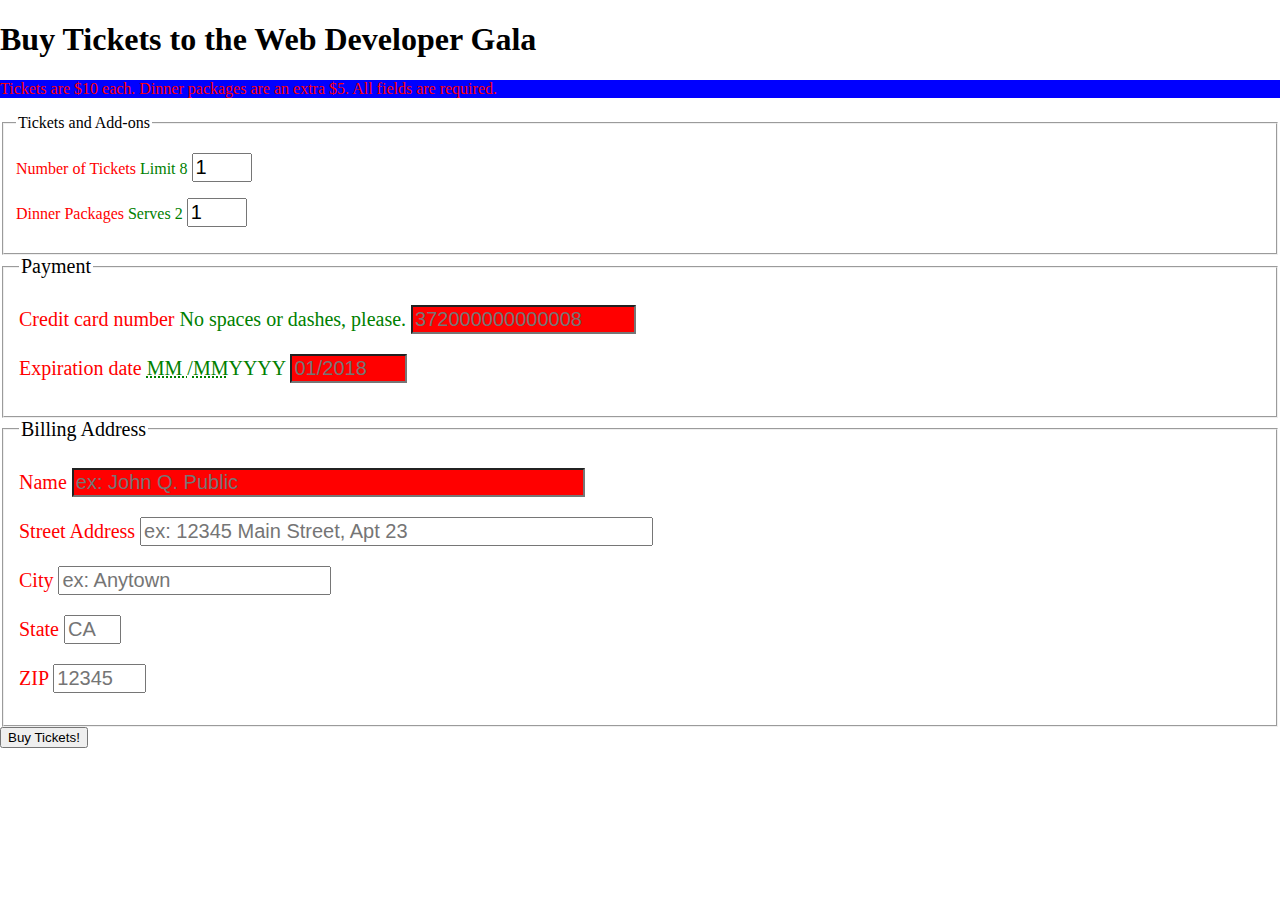
<file: week2/index.html>
<!DOCTYPE html>
<html lang="en">
  <head>
    <meta charset="UTF-8" />
    <meta http-equiv="X-UA-Compatible" content="IE=edge" />
    <meta name="viewport" content="width=device-width, initial-scale=1.0" />
    <title>Document</title>
    <link rel="stylesheet" href="../week2/wk2.css" />
  </head>
  <body>
    <main>
      <form method="GET" action="/processor">
        <h1>Buy Tickets to the Web Developer Gala</h1>
        <p>
          Tickets are $10 each. Dinner packages are an extra $5. All fields are
          required.
        </p>
        <fieldset title="fieldset1">
          <legend>Tickets and Add-ons</legend>
          <p>
            <label for="quantity">Number of Tickets</label>
            <span class="help">Limit 8</span>
            <input
              type="number"
              value="1"
              name="quantity"
              id="quantity"
              step="1"
              min="1"
              max="8"
              required
            />
          </p>
          <p>
            <label for="quantity">Dinner Packages</label>
            <span class="help">Serves 2</span>
            <input
              type="number"
              value="1"
              name="quantity"
              id="quantity"
              step="1"
              min="1"
              max="8"
            />
          </p>
        </fieldset>
        <fieldset title="fieldset2">
          <legend>Payment</legend>
          <p>
            <label for="ccn">Credit card number</label>
            <span class="help">No spaces or dashes, please.</span>
            <input
              type="text"
              id="ccn"
              name="ccn"
              placeholder="372000000000008"
              maxlength="16"
              size="16"
              required
            />
          </p>
          <p>
            <label for="expiration">Expiration date</label>
            <span class="help"
              ><abbr title="Two-digit month">MM </abbr>/<abbr
                title="Four-digit Year"
                >MM</abbr
              >YYYY</span
            >
            <input
              type="text"
              id="expiration"
              name="expiration"
              placeholder="01/2018"
              maxlength="7"
              size="7"
              required
            />
          </p>
        </fieldset>
        <fieldset title="fieldset3">
          <legend>Billing Address</legend>
          <p>
            <label for="name">Name</label>
            <input
              type="text"
              id="name"
              name="name"
              placeholder="ex: John Q. Public"
              size="40"
              required
            />
          </p>
          <p>
            <label for="street_address">Street Address</label>
            <input
              type="text"
              id="name"
              name="name"
              placeholder="ex: 12345 Main Street, Apt 23"
              size="40"
            />
          </p>
          <p>
            <label for="city">City</label>
            <input
              type="text"
              id="city"
              name="city"
              placeholder="ex: Anytown"
            />
          </p>
          <p>
            <label for="state">State</label>
            <input
              type="text"
              id="state"
              name="state"
              placeholder="CA"
              maxlength="2"
              pattern="[A-W]{2}"
              size="2"
            />
          </p>
          <p>
            <label for="zip">ZIP</label>
            <input
              type="text"
              id="zip"
              name="zip"
              placeholder="12345"
              maxlength="5"
              pattern="0-9{5}"
              size="5"
            />
          </p>
        </fieldset>
        <button type="submit">Buy Tickets!</button>
      </form>
    </main>
  </body>
</html>
</file>
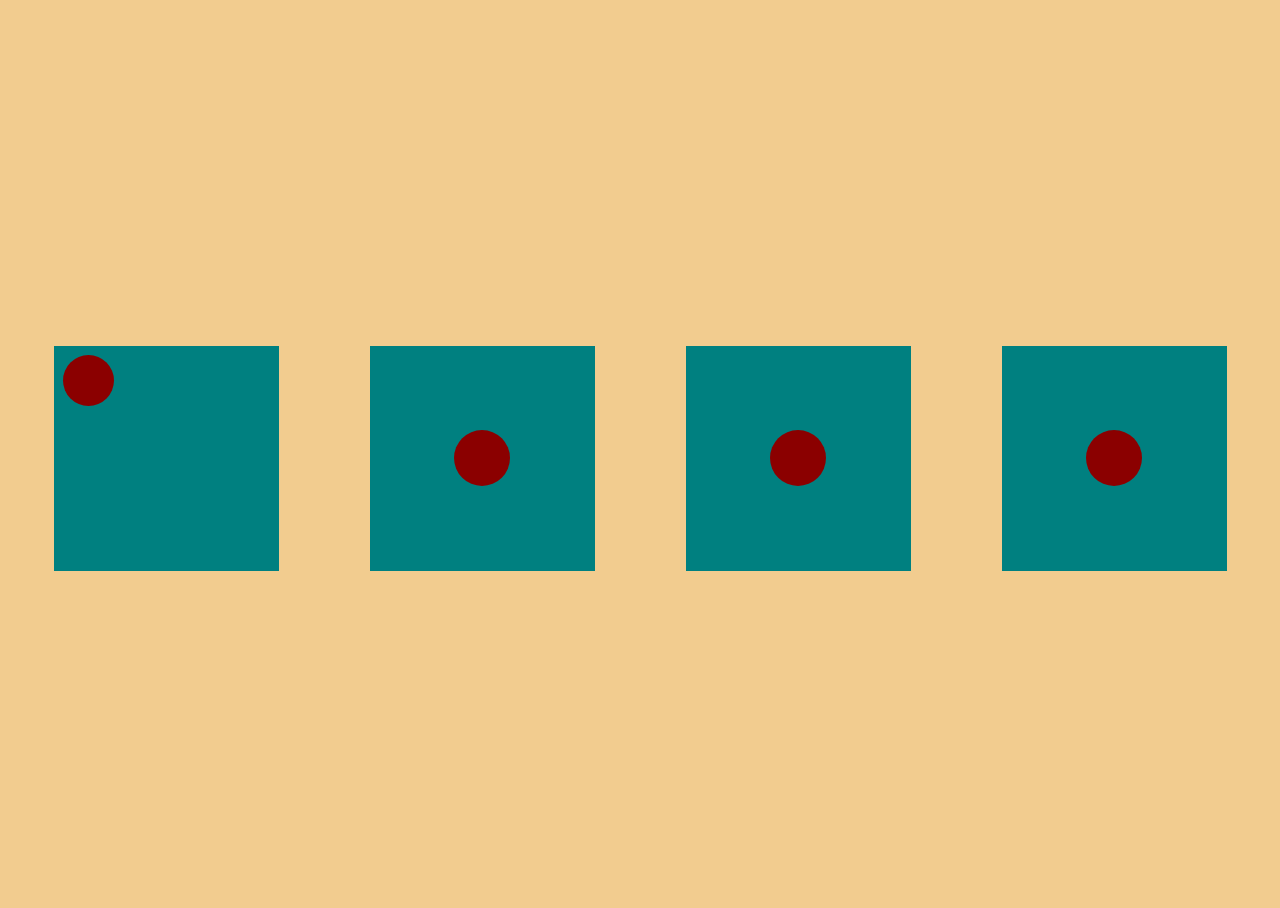
<file: week5/index.html>
<!DOCTYPE html>
<html lang="en">
<head>
    <meta charset="UTF-8">
    <meta http-equiv="X-UA-Compatible" content="IE=edge">
    <meta name="viewport" content="width=device-width, initial-scale=1.0">
    <title>It's a Trap</title>
</head>
<body>
    <div class="container container-one">
        <div class="orbiting-circle"></div></div>
      <div class="container container-two">
        <div class="morphing-circle"></div></div>
      <div class="container container-three">
        <div class="splitting-circle-right"></div><div class="splitting-circle-left"></div>
      </div>
      <div class="container container-four"><div class="beating-circle"></div>



    <style>
        * {
  box-sizing: border-box;
}

html, body {
  height: 100%;
}

.container {
    height: 25vmin;
    width: 25vmin;
    background-color: teal;
}
body {
    display: flex;
    justify-content: space-around;
    align-items: center;
    background-color: #F2CC8F;
}
.container-one {
    padding: 1vmin;
}
          
.orbiting-circle {
    height: 25%;
    width: 25%;
    background-color: darkred;
    border-radius: 50%;
    animation: orbit 3s linear infinite;
}

@keyframes orbit {
    0% { transform: translate(0,0); }
    5% { transform:      translate(0,0); } /* don't change for 5% of the time...pause */
   25% { transform: translate(300%,0%); } /* start moving again */
   30% { transform: translate(300%,0%); } /* pause */
   50% { transform: translate(300%,300%); } /* move */
   55% { transform: translate(300%,300%); }
   75% { transform: translate(0%,300%); }
   80% { transform: translate(0%,300%); }
   100% { transform: translate(0%,0%); }
}

.container-two {
   display: flex;
   justify-content: center;
   align-items: center;
}
      
.morphing-circle {
    height: 25%;
    width: 25%;
    background-color:darkred;	
    border-radius: 50%;
    transition: border-radius .5s ease, 
                background-color .5s ease, 
                transform .5s ease .5s;
    animation: morphing-circle-square 3s linear infinite;	
}

@keyframes morphing-circle-square {
    0% {border-radius: 50%}
    25% { /*(if you don't add both red and circle here it will start changing one or the other before you are ready) */
       border-radius: 50%;
       background-color: darkred;
    }
    50% { /* now change to white square...but don't start rotating yet! */
       border-radius: 0%;
       background-color: white;
       transform: rotate(0deg);
    }
    75% { /* stay a white square, but rotate 90deg */
       border-radius: 0%;
       background-color: white;
       transform: rotate(90deg);   
    }
    100% { /* stay rotated at 90, but change back to a circle */
       border-radius: 50%;
       background-color: darkred;
       transform: rotate(90deg);
    }
}

.container-three {
	display: flex;
	justify-content: center;
	align-items: center;
}
.splitting-circle-left {
    height: 25%;
    width: 12.5%;
    background-color: darkred;
    border-bottom-right-radius: 200% 100%;
    border-top-right-radius: 200% 100%;
    animation: splitleft 3s linear infinite;


}
.splitting-circle-right {
    height: 25%;
    width: 12.5%;
    background-color:darkred;	
    border-bottom-left-radius: 200% 100%;
    border-top-left-radius: 200% 100%;
    animation: splitright 3s linear infinite;
}


@keyframes splitleft {
    0% { transform: translate(0,0); }
    25% { transform: translate(0,0); }
    40% { transform: translate(50%,0); }
    80% { transform: translate(50%,0); }
    100% { transform: translate(0,0); }
}

@keyframes splitright {
    0% { transform: translate(0,0); }
    25% { transform: translate(0,0); }
    40% { transform: translate(-50%,0); }
    80% { transform: translate(-50%,0); }
    100% { transform: translate(0,0); }
}

.container-four {
	display: flex;
	justify-content: center;
	align-items: center;
}
.beating-circle {
    height: 25%;
    width: 25%;
    background-color:darkred;	
    border-radius: 50%;
    animation: beat 3s linear infinite;
}

@keyframes beat{
  15%{transform:scale(1);}
  20%{transform:scale(1.3);}
  23%{transform:scale(1);}
  60%{transform:scale(1);}
  62%{transform:scale(1.3);}
  65%{transform:scale(1);}
  70%{transform:scale(1.3);}
  80%{transform:scale(1);}
}

    </style>
</body>
</html>
</file>
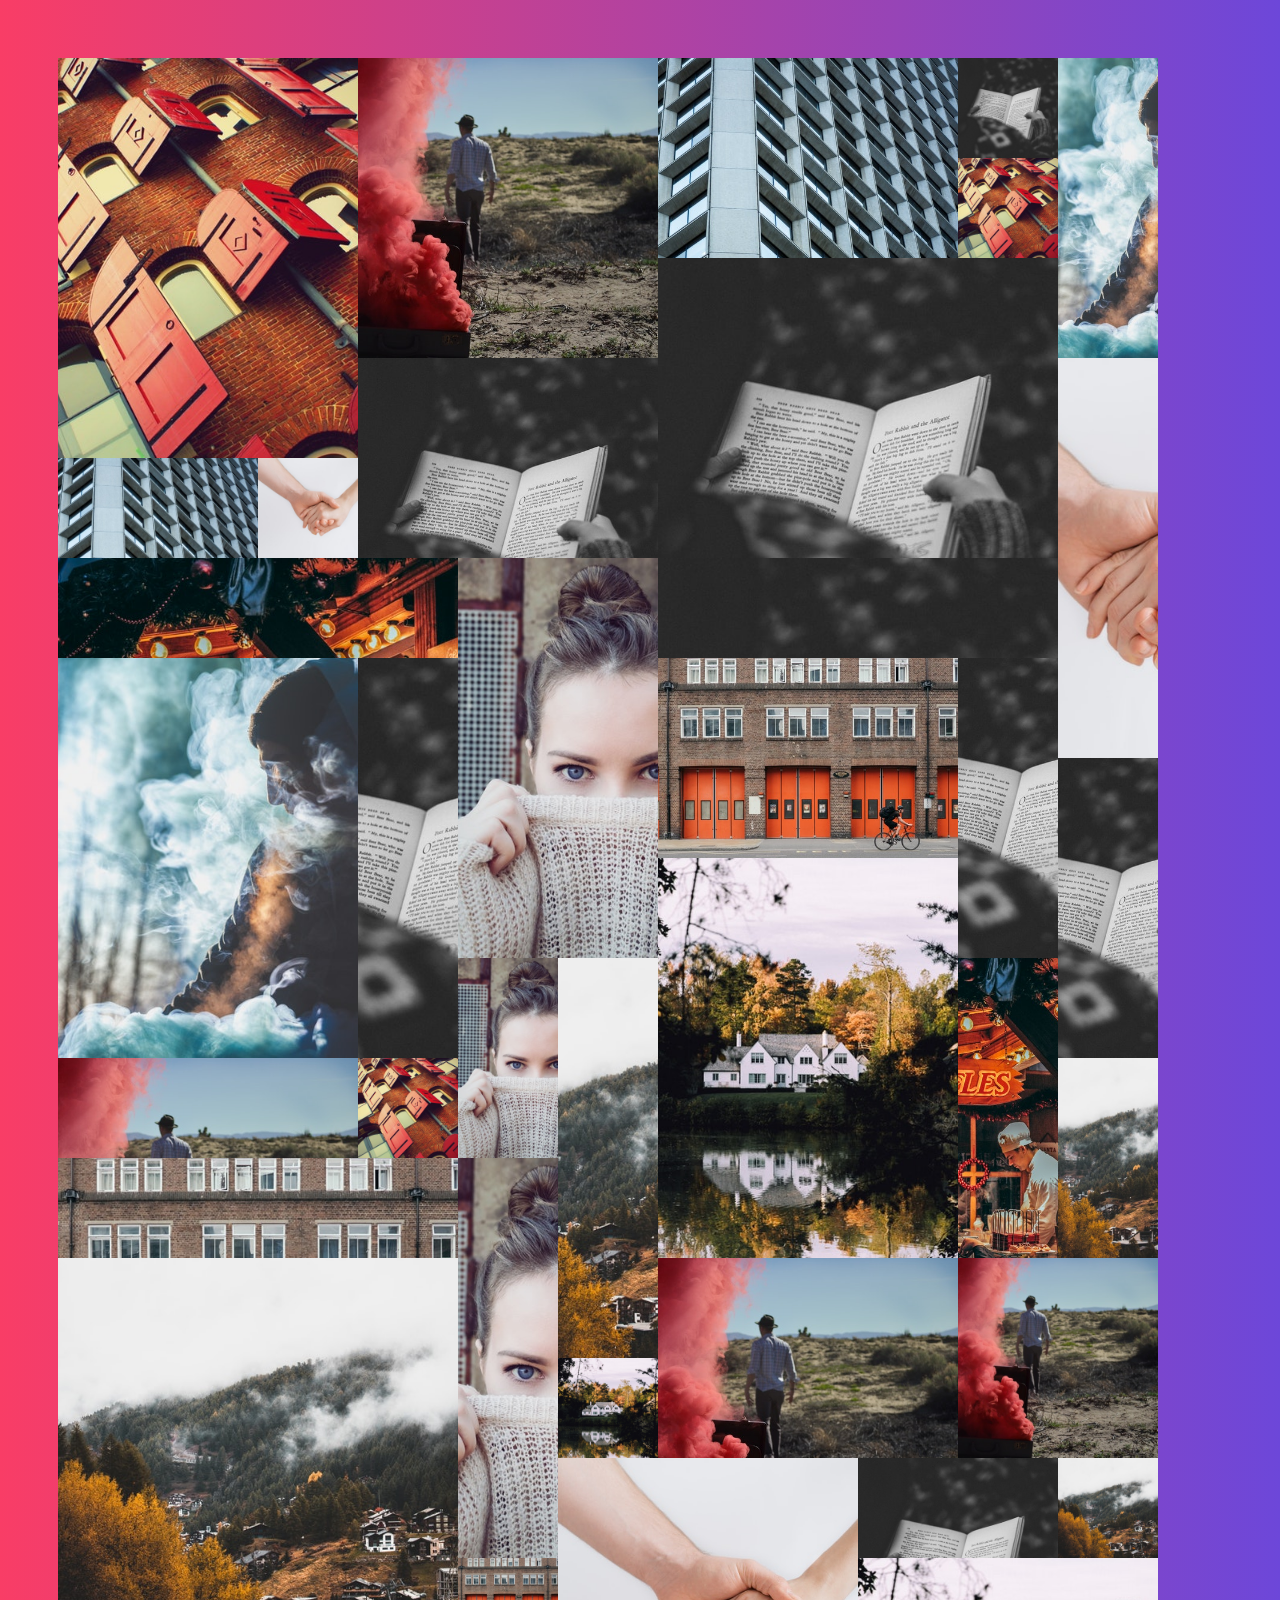
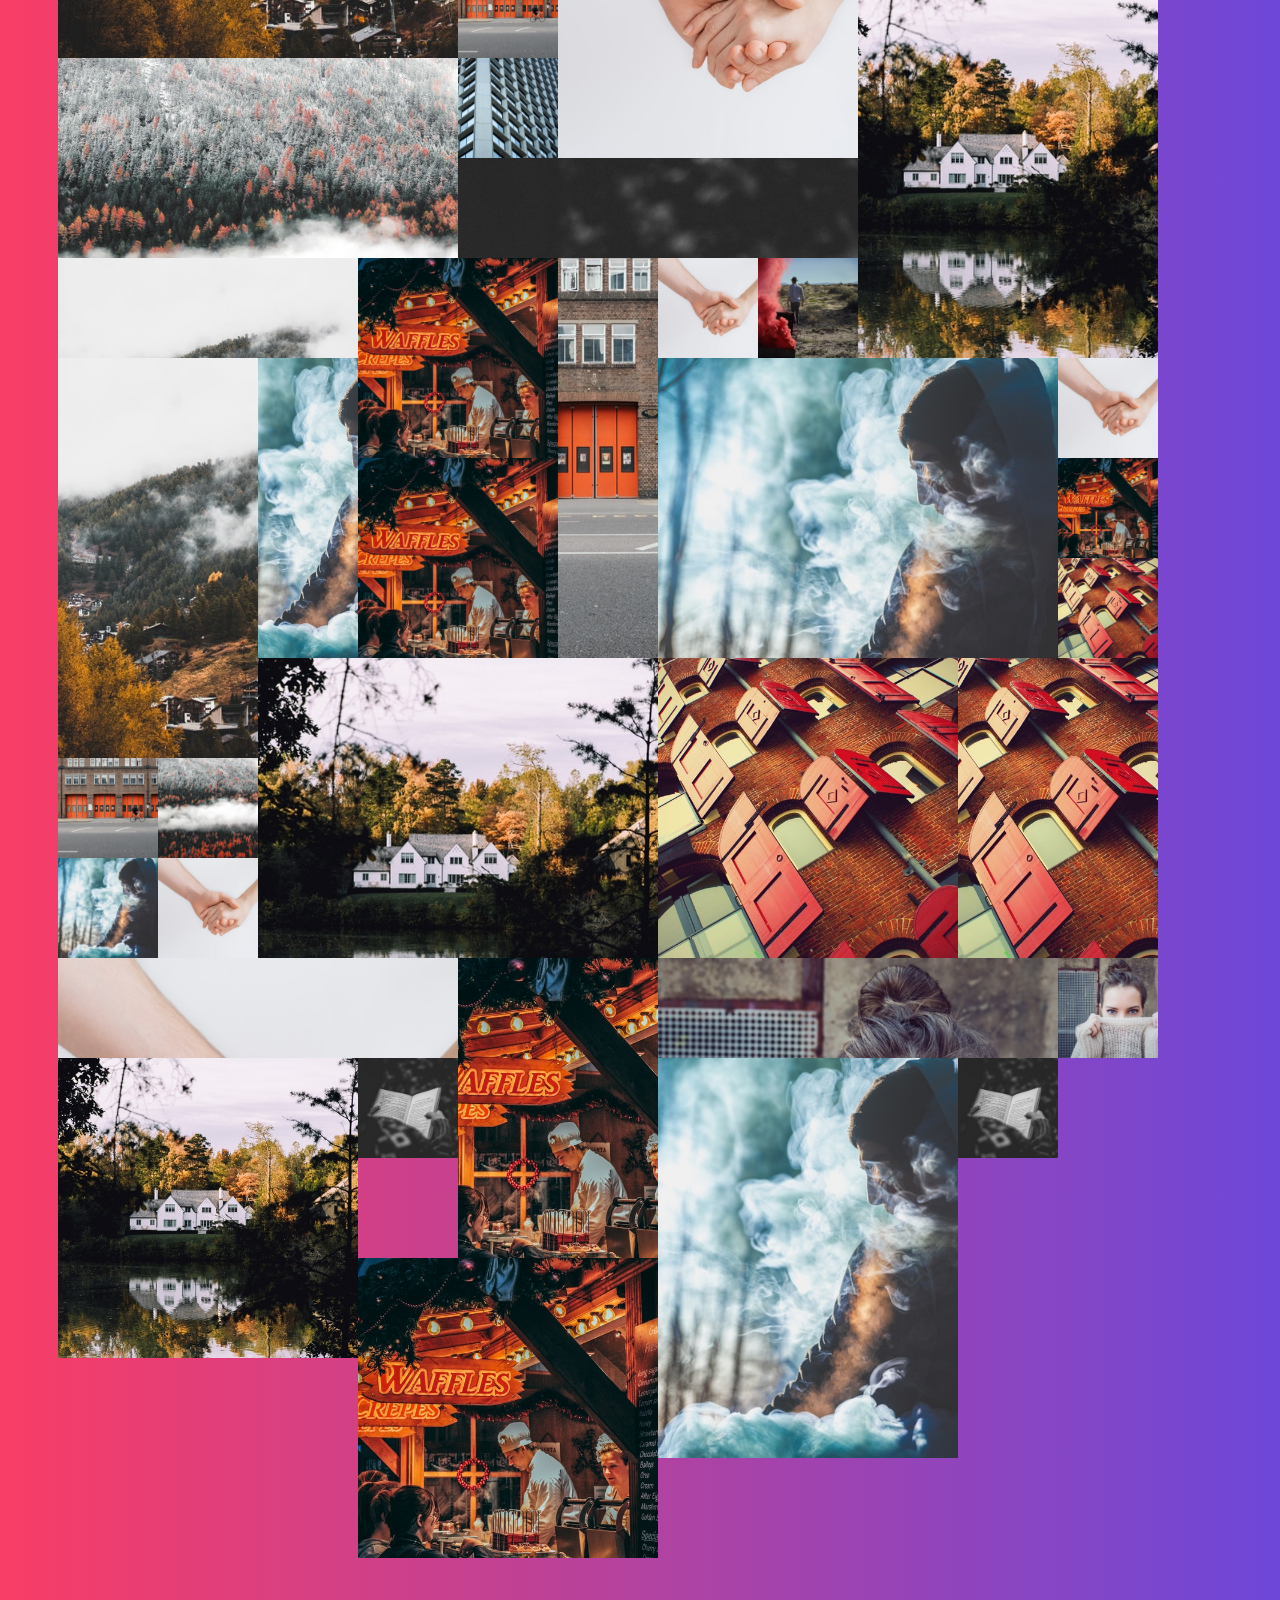
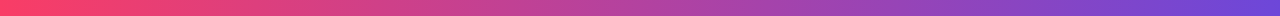
<file: week6/index.html>
<!DOCTYPE html>
<html lang="en">
  <head>
    <meta charset="UTF-8" />
    <meta name="viewport" content="width=device-width, initial-scale=1.0" />
    <meta http-equiv="X-UA-Compatible" content="ie=edge" />
    <title>CSS Grid Image Gallery!</title>
  </head>

  <body>
    <div class="overlay">
      <div class="overlay-inner">
        <button class="close">× Close</button>
        <img />
      </div>
    </div>

    <section class="gallery"></section>

    <style>
      * {
        box-sizing: border-box;
      }

      body {
        padding: 50px;
        font-family: sans-serif;
        background: linear-gradient(to right, #f93d66, #6d47d9);
      }

      h1,
      h2,
      h3,
      h4,
      h5,
      h6 {
        margin: 0 0 5px 0;
      }

      p {
        margin: 0 0 20px 0;
      }

      .close {
        background: none;
        color: black;
        border: 0;
      }

      .gallery {
        display: grid;
        grid-template-columns: repeat(auto-fill, 100px);
        grid-auto-rows: 100px;
        grid-auto-flow: dense;
      }

      .item {
        overflow: hidden;
        display: grid;
        grid-template-columns: 1;
        grid-template-rows: 1;
      }

      .item img {
        grid-column: 1 / -1;
        grid-row: 1 / -1;
        width: 100%;
        height: 100%;
        object-fit: cover;
      }

      .item__overlay {
        grid-column: 1 / -1;
        grid-row: 1 / -1;
        background: #ffc60032;
        position: relative;
        display: grid;
        justify-items: center;
        align-items: center;
        transform: translateY(100%); /* btn goes off the item view */
        transition: all 0.2s;
      }

      .item__overlay button {
        background: none;
        border: 2px solid white;
        color: white;
        text-transform: uppercase;
        background: rgba(0, 0, 0, 0.2);
        padding: 5px;
      }

      .item:hover .item__overlay {
        transform: translateY(0);
      }

      .item.v2 {
        grid-row: span 2;
      }
      .item.v3 {
        grid-row: span 3;
      }
      .item.v4 {
        grid-row: span 4;
      }

      .item.h2 {
        grid-column: span 2;
      }
      .item.h3 {
        grid-column: span 3;
      }
      .item.h4 {
        grid-column: span 4;
      }

      .overlay {
        position: fixed;
        background: rgba(0, 0, 0, 0.7);
        top: 0;
        right: 0;
        bottom: 0;
        left: 0;
        display: none;
        z-index: 2;
      }

      .overlay.open {
        display: grid;
        align-items: center;
        justify-items: center;
      }

      .overlay-inner {
        background: white;
        width: 700px;
        padding: 20px;
      }

      .overlay img {
        width: 100%;
      }
    </style>

    <script>
      const gallery = document.querySelector(".gallery");
      const overlay = document.querySelector(".overlay");
      const overlayImage = overlay.querySelector("img");
      const overlayClose = overlay.querySelector(".close");

      function generateHTML([h, v]) {
        return `
          <div class="item h${h} v${v}">
            <img src="images/${randomNumber(12)}.jpg">
            <div class="item__overlay">
              <button>View →</button>
            </div>
          </div>
        `;
      }

      function randomNumber(limit) {
        return Math.floor(Math.random() * limit) + 1;
      }

      function handleClick(e) {
        const src = e.currentTarget.querySelector("img").src; // grab the src attribute
        overlayImage.src = src; // overlayImage is the empty 'img' on our html
        overlay.classList.add("open");
      }

      function close() {
        overlay.classList.remove("open");
      }

      const digits = Array.from({ length: 50 }, () => [
        randomNumber(4),
        randomNumber(4),
      ]).concat([
        [1, 1],
        [1, 1],
        [1, 1],
        [1, 1],
        [1, 1],
        [1, 1],
        [1, 1],
        [1, 1],
        [1, 1],
        [1, 1],
        [1, 1],
        [1, 1],
        [1, 1],
        [1, 1],
        [1, 1],
        [1, 1],
        [1, 1],
        [1, 1],
      ]);

      const html = digits.map(generateHTML).join("");
      gallery.innerHTML = html;

      const items = document.querySelectorAll(".item");

      items.forEach((item) => item.addEventListener("click", handleClick));

      overlayClose.addEventListener("click", close);
    </script>
  </body>
</html>
</file>
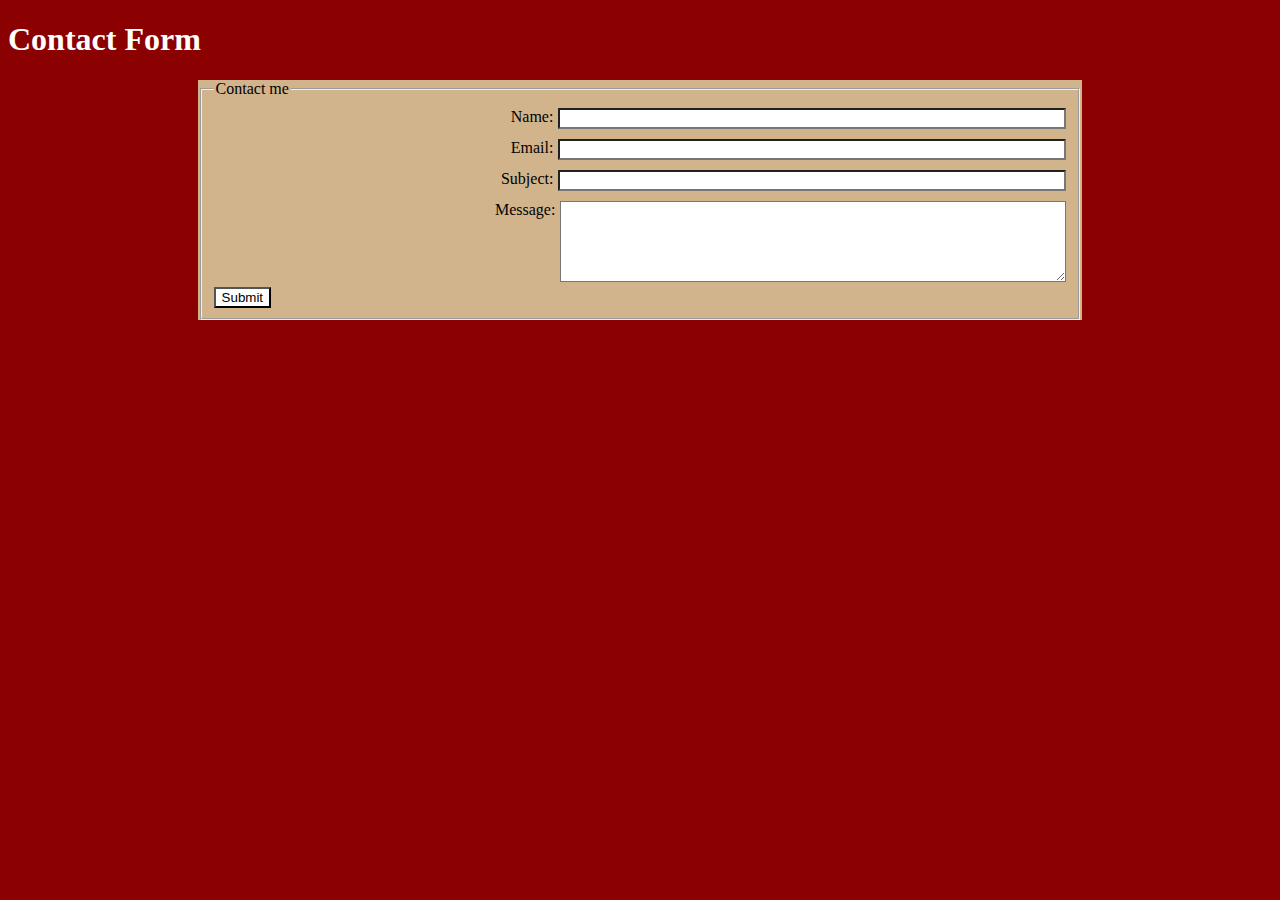
<file: week3/scss-demo.html>
<!DOCTYPE html>
<html>
  <head>
    <meta charset="utf-8" />
    <title>Scss Demo</title>
    <meta name="viewport" content="width=device-width, initial-scale=1" />
    <link rel="stylesheet" type="text/css" href="styles.css" />
  </head>

  <body>
    <h1>Contact Form</h1>
    <form method="post" action="#" id="contactform">
      <fieldset>
        <legend>Contact me</legend>
        <div>
          <label for="name">Name:</label>
          <input type="text" name="name" id="name" size="50" />
        </div>
        <div>
          <label for="email">Email:</label>
          <input type="email" name="email" id="email" size="50" />
        </div>
        <div>
          <label for="subject">Subject:</label>
          <input type="text" name="subject" id="subject" size="50" />
        </div>
        <div>
          <label for="message"> Message:</label>
          <textarea name="message" id="message" cols="50" rows="5"></textarea>
        </div>
        <input type="submit" value="Submit" />
      </fieldset>
    </form>
  </body>
</html>
</file>
<file: week2/wk2.css>
body {
    display: block;
    margin: 0 auto;
    padding: 0;
}

form >p {
    background-color: blue;
}

form p {
    color: red;
}

span help {
    text-transform: capitalize;
}

span.help {
    color: green;
}

fieldset:not(:first-of-type) {
    font-size: 20px;
}

[title*fieldset] {
    font-style: italic;
}

label ~ input {
    font-size: 20px;
}

fieldset input:invalid {
    background-color: red;
}
</file>
<file: week3/styles.css>
/* Variables will follow */
body {
  background-color: darkred; }

h1 {
  color: white; }

#contactform {
  background-color: tan; }
  #contactform input, #contactform textarea {
    background-color: white;
    flex: 2; }
  @media (min-width: 320px) {
    #contactform {
      width: 90%;
      max-width: 700px;
      margin-left: auto;
      margin-right: auto; } }
  @media (min-width: 769px) {
    #contactform {
      width: 70%;
      max-width: 900px;
      margin-left: auto;
      margin-right: auto; } }

@media (min-width: 320px) {
  #contactform div {
    display: flex;
    flex-flow: column nowrap; }
    #contactform div label {
      flex: 1; } }
@media (min-width: 769px) {
  #contactform div {
    display: flex;
    flex-flow: row nowrap;
    padding: 5px 0; }
    #contactform div label {
      text-align: right;
      margin-right: 5px; } }
@media (min-width: 320px) {
  #contactform div input, #contactform div textarea {
    width: 100%; } }
@media (min-width: 769px) {
  #contactform div input, #contactform div textarea {
    max-width: 500px; } }

/*# sourceMappingURL=styles.css.map */
</file>
